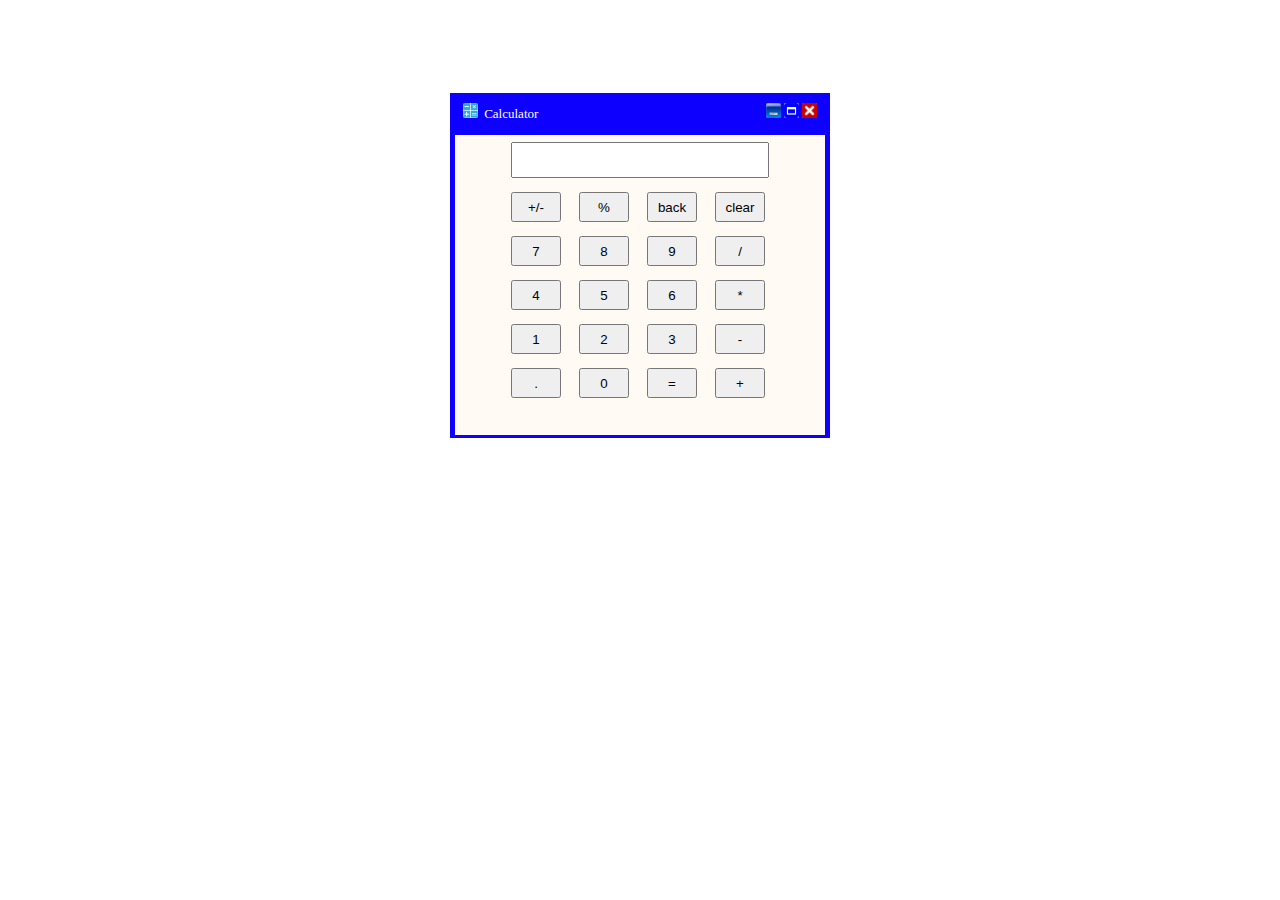
<file: Calculator-UI/Index.html>
<!DOCTYPE html>
<html lang="en">
<head>
    <meta charset="UTF-8">
    <meta name="viewport" content="width=device-width, initial-scale=1.0">
    <title>Calculator HTML</title>
    <link rel="stylesheet" href="stylesheet.css">
</head>
<body>
    <center>
        <br><br><br><br>
        <div class="Outer">
            <p>
            <img src="./img1.PNG" alt="" class="Calculator"> &nbsp;Calculator &nbsp;&nbsp;&nbsp;&nbsp;&nbsp;&nbsp;&nbsp;&nbsp;&nbsp;&nbsp;&nbsp;&nbsp;&nbsp;&nbsp;&nbsp;&nbsp;&nbsp;&nbsp;&nbsp;&nbsp;&nbsp;&nbsp;&nbsp;&nbsp;&nbsp;&nbsp;&nbsp;&nbsp;&nbsp;&nbsp;&nbsp;&nbsp;&nbsp;&nbsp;&nbsp;&nbsp;&nbsp;&nbsp;&nbsp;&nbsp;&nbsp;&nbsp;&nbsp;&nbsp;&nbsp;&nbsp;&nbsp;&nbsp;&nbsp;&nbsp;&nbsp;&nbsp;&nbsp;&nbsp;&nbsp;&nbsp;&nbsp;&nbsp;&nbsp;&nbsp;&nbsp;&nbsp;&nbsp;&nbsp;&nbsp;&nbsp;&nbsp;&nbsp;
            <img src="./img2.jpeg" alt="">
            <img src="./img3.png" alt="">
            <img src="./img4.jpg" alt=""></p>

            <div class="inner"> 
                <table border="0" cellpadding="7" width="80" cellspacing="0">
                    <tr>
                        <td colspan="4"><input type="text" name="input" id=""></td>
                    </tr>
                    <tr>
                        <td><button class="opeators">+/-</button></td>
                        <td><button class="opeators">%</button></td>
                        <td><button class="back">back</button></td>
                        <td><button class="clear">clear</button></td>
                    </tr>
                    <tr>
                        <td><button class="number">7</button></td>
                        <td><button class="number">8</button></td>
                        <td><button class="number">9</button></td>
                        <td><button class="operators">/</button></td>
                    </tr>
                    <tr>
                        <td><button class="number">4</button></td>
                        <td><button class="number">5</button></td>
                        <td><button class="number">6</button></td>
                        <td><button class="operator">*</button></td>
                    </tr>
                    <tr>
                        <td><button class="number">1</button></td>
                        <td><button class="number">2</button></td>
                        <td><button class="number">3</button></td>
                        <td><button class="operators">-</button></td>
                    </tr>
                    <tr>
                        <td><button class="dot">.</button></td>
                        <td><button class="number">0</button></td>
                        <td><button class="opeators">=</button></td>
                        <td><button class="operators">+</button></td>
                    </tr>
                </table>
            </div>
        </div>
    </center>
    
</body>
</html>
</file>
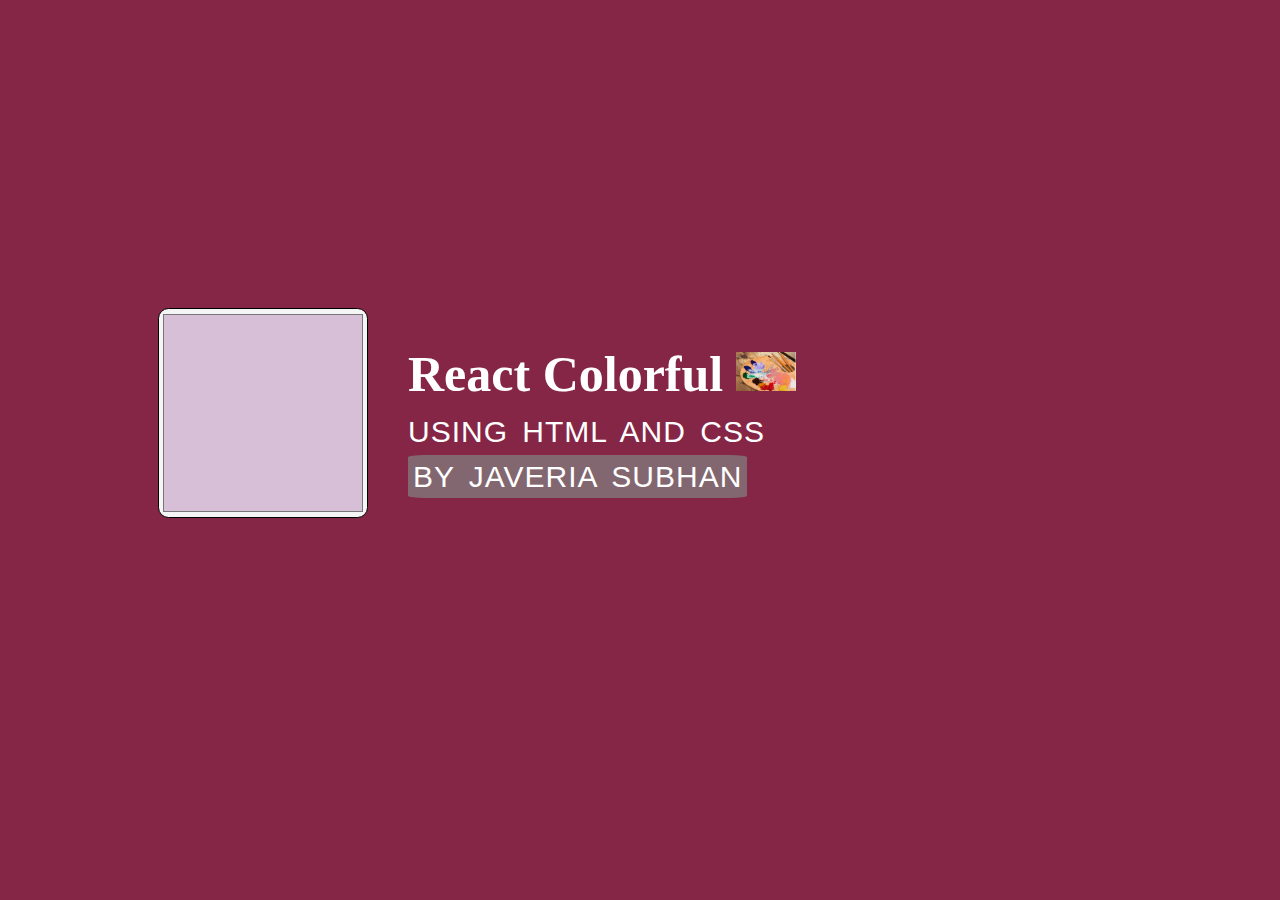
<file: Color Picker/Index.html>
<!DOCTYPE html>
<html lang="en">
<head>
    <meta charset="UTF-8">
    <meta name="viewport" content="width=device-width, initial-scale=1.0">
    <link rel="stylesheet" href="style.css">
    <title>Document</title>
</head>
<body>
    <input type="color" name="" id="" class="input" value="#d8bfd8">
    <div>
        <h1>React Colorful <img src="./paint.JPG" alt=""></h1>
        <p>Using HTML and CSS</p>
        <P><SPAN>By Javeria Subhan</SPAN></P>
    </div>
</body>
</html>
</file>
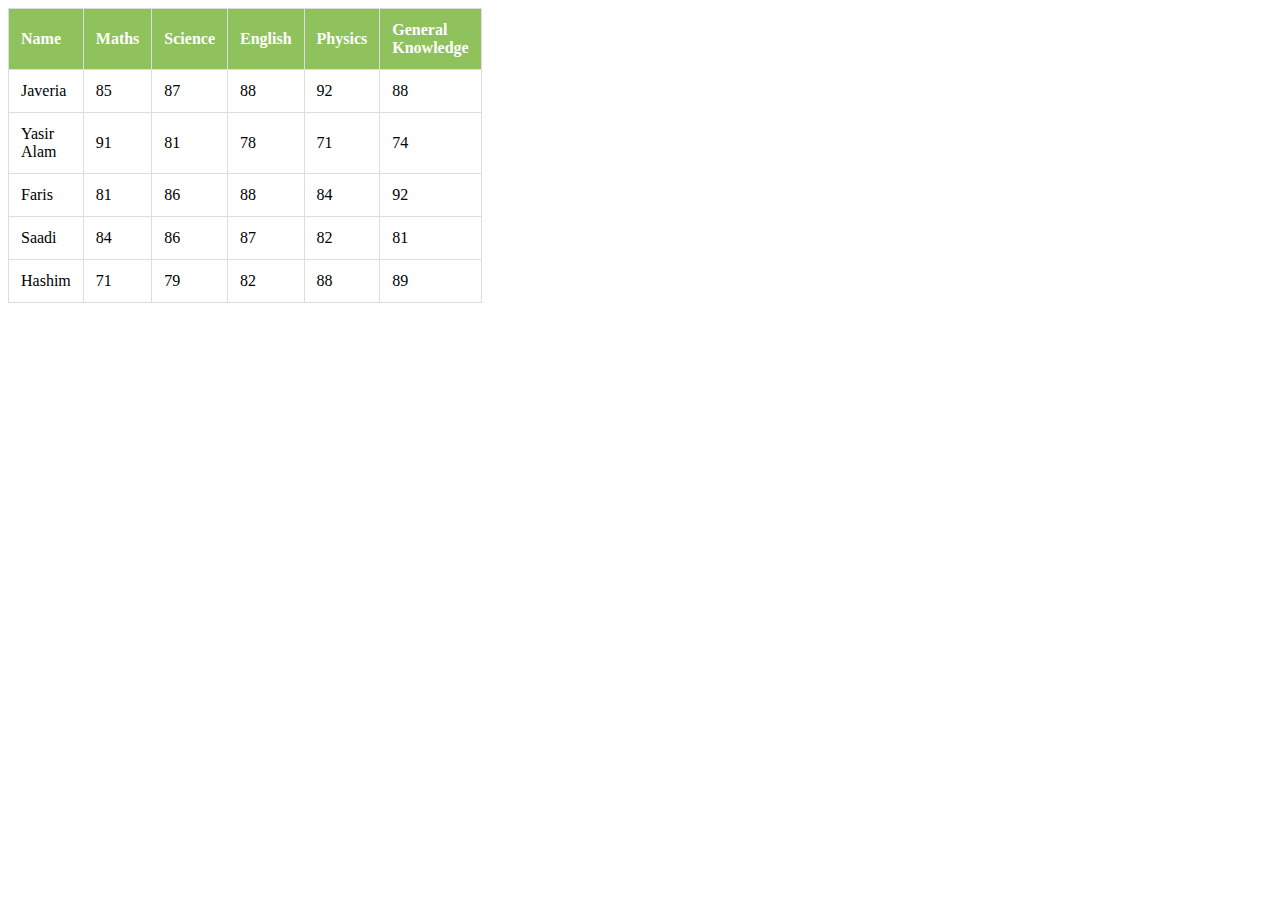
<file: Marksheet/Index.html>
<!DOCTYPE html>
<html lang="en">
<head>
    <meta charset="UTF-8">
    <meta name="viewport" content="width=device-width, initial-scale=1.0">
    <title>Students Mark Sheet</title>
    <style>
        th, td {
            padding: 12px;
            border: 1px solid #ddd;
        }
    </style>
</head>
<body>
    <table style="width: 50px; border-collapse: collapse; text-align: left;">
        <tr style="background-color: #8FC15D; color: white;">
            <th>Name</th>
            <th>Maths</th>
            <th>Science</th>
            <th>English</th>
            <th>Physics</th>
            <th>General Knowledge</th>
        </tr>
        <tr style="background-color: white;">
            <td>Javeria</td>
            <td>85</td>
            <td>87</td>
            <td>88</td>
            <td>92</td>
            <td>88</td>
        </tr>
        <tr>
            <td>Yasir Alam</td>
            <td>91</td>
            <td>81</td>
            <td>78</td>
            <td>71</td>
            <td>74</td>
        </tr>
        <tr>
            <td>Faris</td>
            <td>81</td>
            <td>86</td>
            <td>88</td>
            <td>84</td>
            <td>92</td>
        </tr>
        <tr>
            <td>Saadi</td>
            <td>84</td>
            <td>86</td>
            <td>87</td>
            <td>82</td>
            <td>81</td>
        </tr>
        <tr>
            <td>Hashim</td>
            <td>71</td>
            <td>79</td>
            <td>82</td>
            <td>88</td>
            <td>89</td>
        </tr>
    </table>
</body>
</html>
</file>
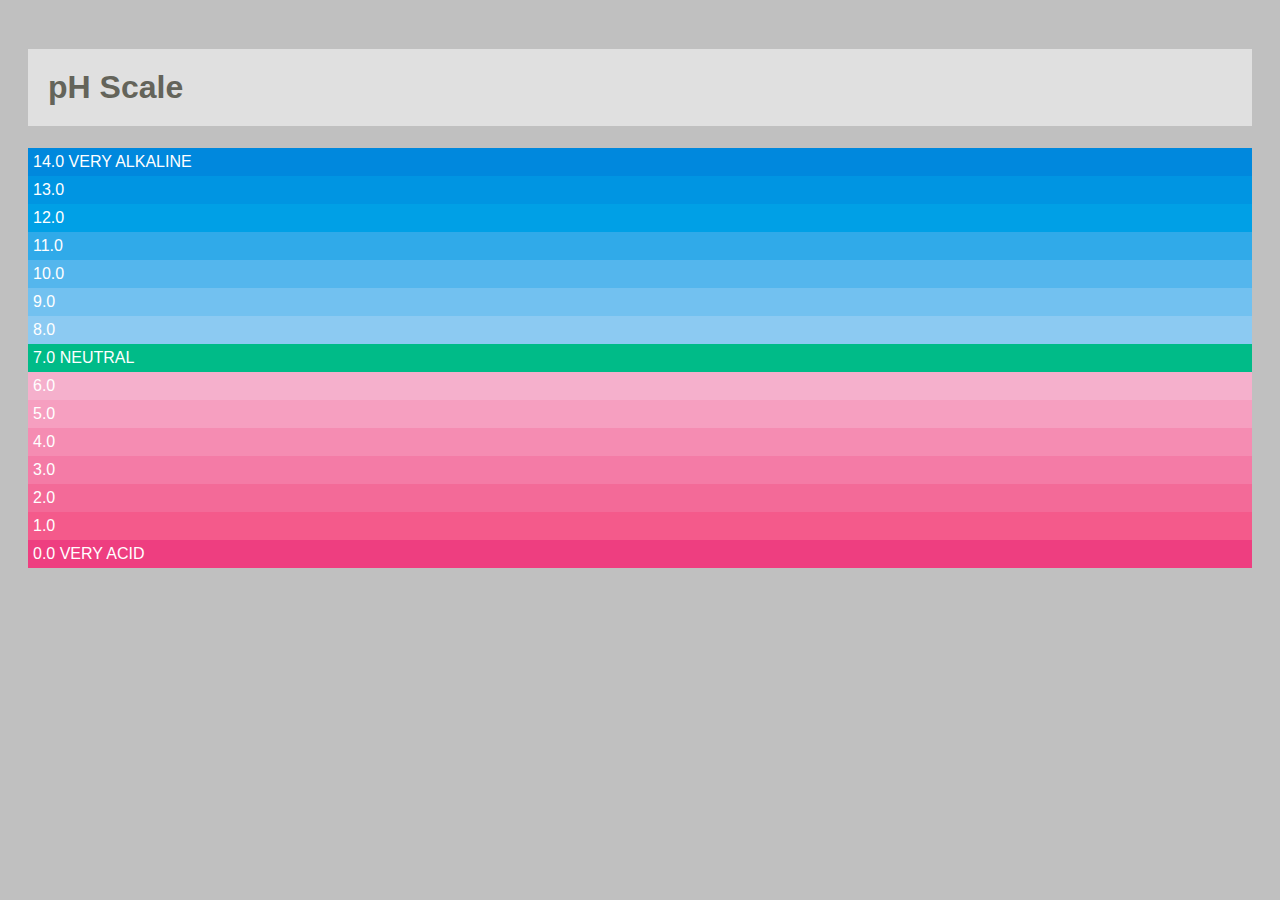
<file: ph-Scale/Index.html>
<!DOCTYPE html>
<html lang="en">
<head>
    <meta charset="UTF-8">
    <meta name="viewport" content="width=device-width, initial-scale=1.0">
    <link rel="stylesheet" href="style.css">
    <title>PH Scale</title>
</head>
<body>
    <h1>pH Scale</h1>
 <p class="fourteen">14.0 VERY ALKALINE</p>
 <p class="thirteen">13.0</p>
 <p class="twelve">12.0</p>
 <p class="eleven">11.0</p>
 <p class="ten">10.0</p>
 <p class="nine">9.0</p>
 <p class="eight">8.0</p>
 <p class="seven">7.0 NEUTRAL</p>
 <p class="six">6.0</p>
 <p class="five">5.0</p>
 <p class="four">4.0</p>
 <p class="three">3.0</p>
 <p class="two">2.0</p>
 <p class="one">1.0</p>
 <p class="zero">0.0 VERY ACID</p>
</body>
</html>
</file>
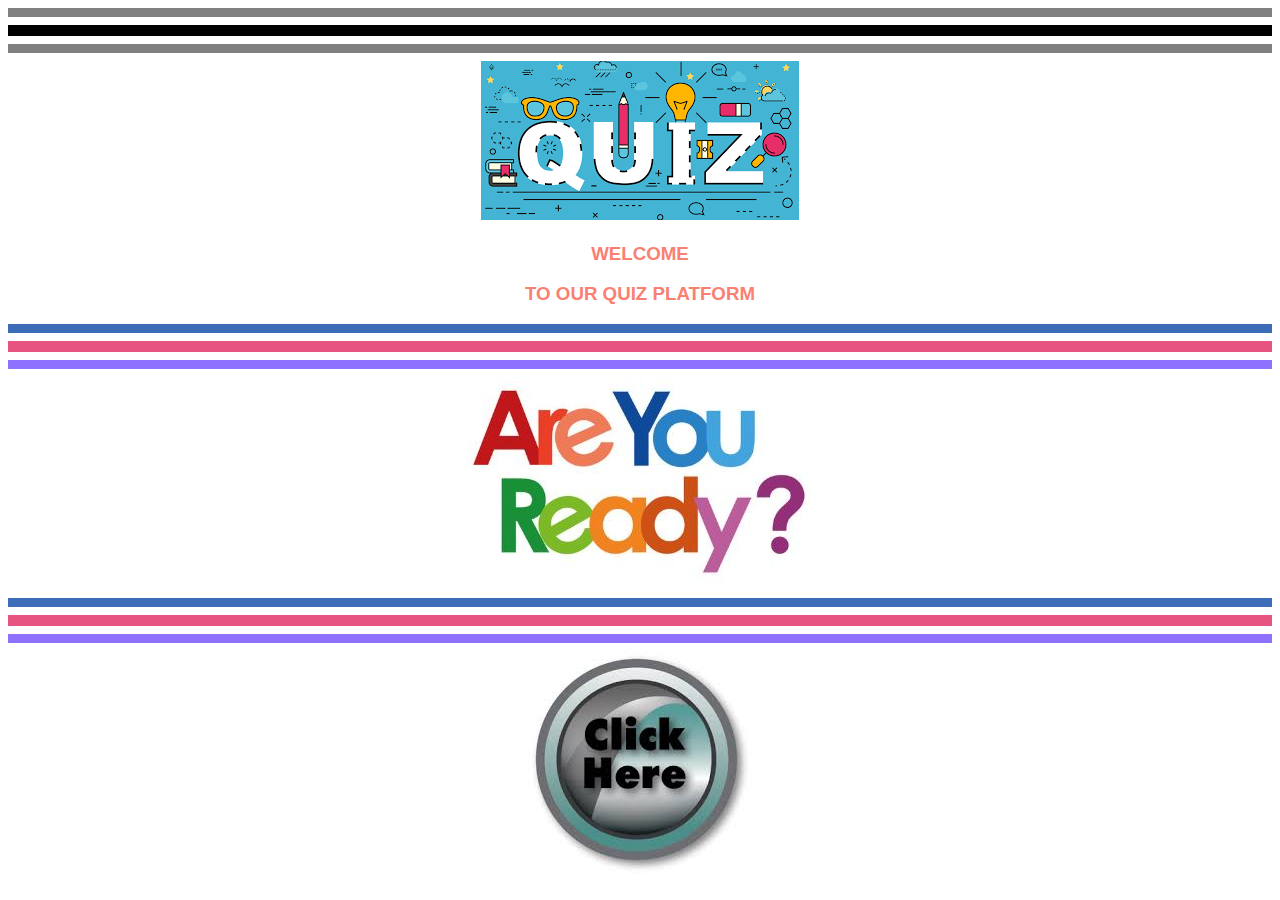
<file: QUIZ/Index.html>
<!DOCTYPE html>
<html lang="en">
<head>
    <meta charset="UTF-8">
    <meta name="viewport" content="width=device-width, initial-scale=1.0">
    <title>Quiz</title>
</head>
<body>
    <hr size="9" color="grey">
    <hr size="11" color="black">
    <hr size="9" color="grey">
    <center>
        <img src="./images.png" alt="">
        <h3 style="font-family: 'Trebuchet MS', 'Lucida Sans Unicode', 'Lucida Grande', 'Lucida Sans', Arial, sans-serif; color: salmon;">WELCOME</h3>
        <h3 style="font-family: 'Trebuchet MS', 'Lucida Sans Unicode', 'Lucida Grande', 'Lucida Sans', Arial, sans-serif; color: salmon;">TO OUR QUIZ PLATFORM</h3>
    </center>
        <hr size="9" color="#3d6cb9">
        <hr size="11" color="#E75480">
        <hr size="9" color="#8f71ff">   
    <center>
        <img src="./img1.JPG" alt=""><br>
    </center>
    <hr size="9" color="#3d6cb9">
    <hr size="11" color="#E75480">
    <hr size="9" color="#8f71ff">
    <center>
        <a href="Quiz.html" target="_blank"><img src="./images.jpg" alt=""></a>
    </center>
</body>
</html>
</file>
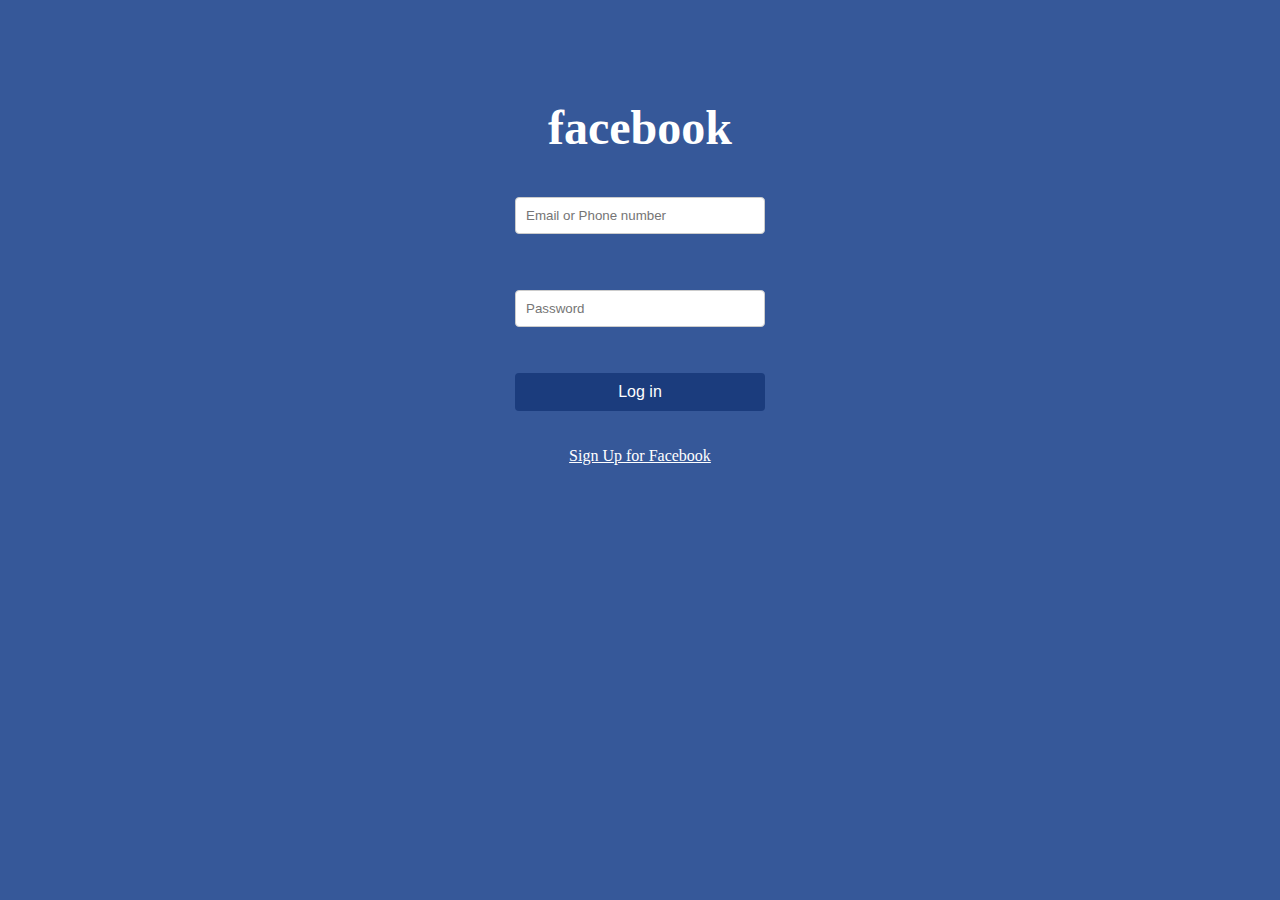
<file: facebook-login-page/Facebook.html>
<!DOCTYPE html>
<html lang="en">
<head>
    <meta charset="UTF-8">
    <meta name="viewport" content="width=device-width, initial-scale=1.0">
    <title>Document</title>
    <link rel="stylesheet" href="Stylesheet.css">
</head>
<body>
    <h1>facebook</h1>
            <form action="#">
                <input type="email" name="" id="" placeholder="Email or Phone number"required> <br> <br> <br>
                <input type="password" name="" id="" placeholder="Password" required> <br> <br> <br>
                <input type="submit" value="Log in" size="4900px"> <br> <br> <br>
            </form>
            <a href="#">Sign Up for Facebook</a>
</body>
</html>
</file>
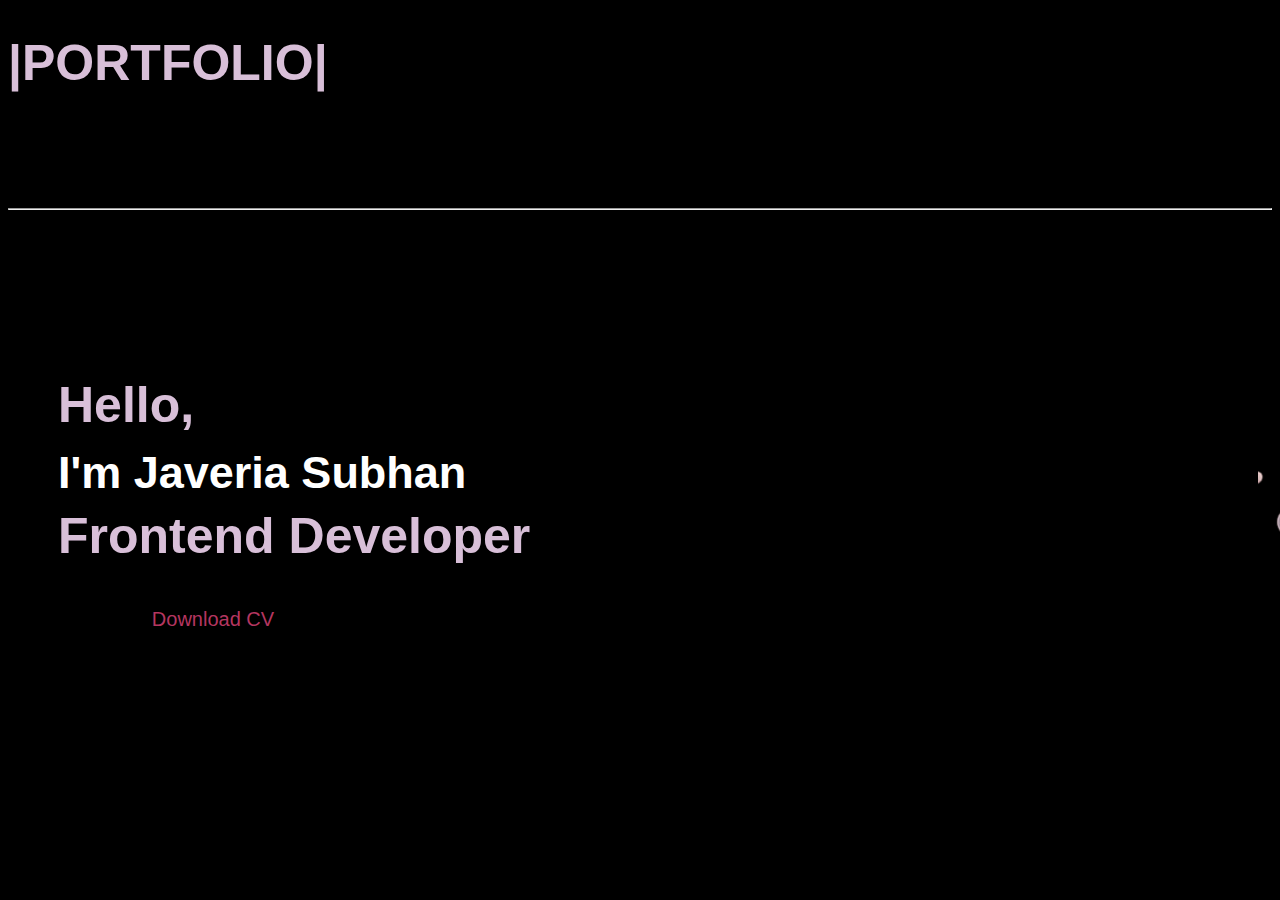
<file: portfolio-website/Index (2).html>
<!DOCTYPE html>
<html lang="en">
<head>
    <meta charset="UTF-8">
    <meta name="viewport" content="width=device-width, initial-scale=1.0">
    <link rel="stylesheet" href="Stylesheet.css">
    <link rel="shortcut icon" href="./logo.PNG" type="image/x-icon">
    <title>Port Folio</title>
</head>
<body>
    <nav>
    <h1>|PORTFOLIO|</h1>
    <div class="Links">
    <a href="">Home</a>
    <a href="">About</a>
    <a href="">Skills</a>
    <a href="">Services</a>
    <a href="">Contact</a>
    </div>
    </nav>
    <hr>
    <br><br><br><br><br><br>
    <div class="div">
    <h1>Hello,</h1> 
    <br><br><br>
    <h1 class="intro">I'm Javeria Subhan </h1>
    <br>
    <h1 class="line">Frontend Developer</h1>
    <button class="button">
        <a href="./CV.PNG" download="CV.PNG">Download CV</a>
    </button>
    <img src="./animated_pic-removebg-preview.png" alt="">
</div>
</body>
</html>
</file>
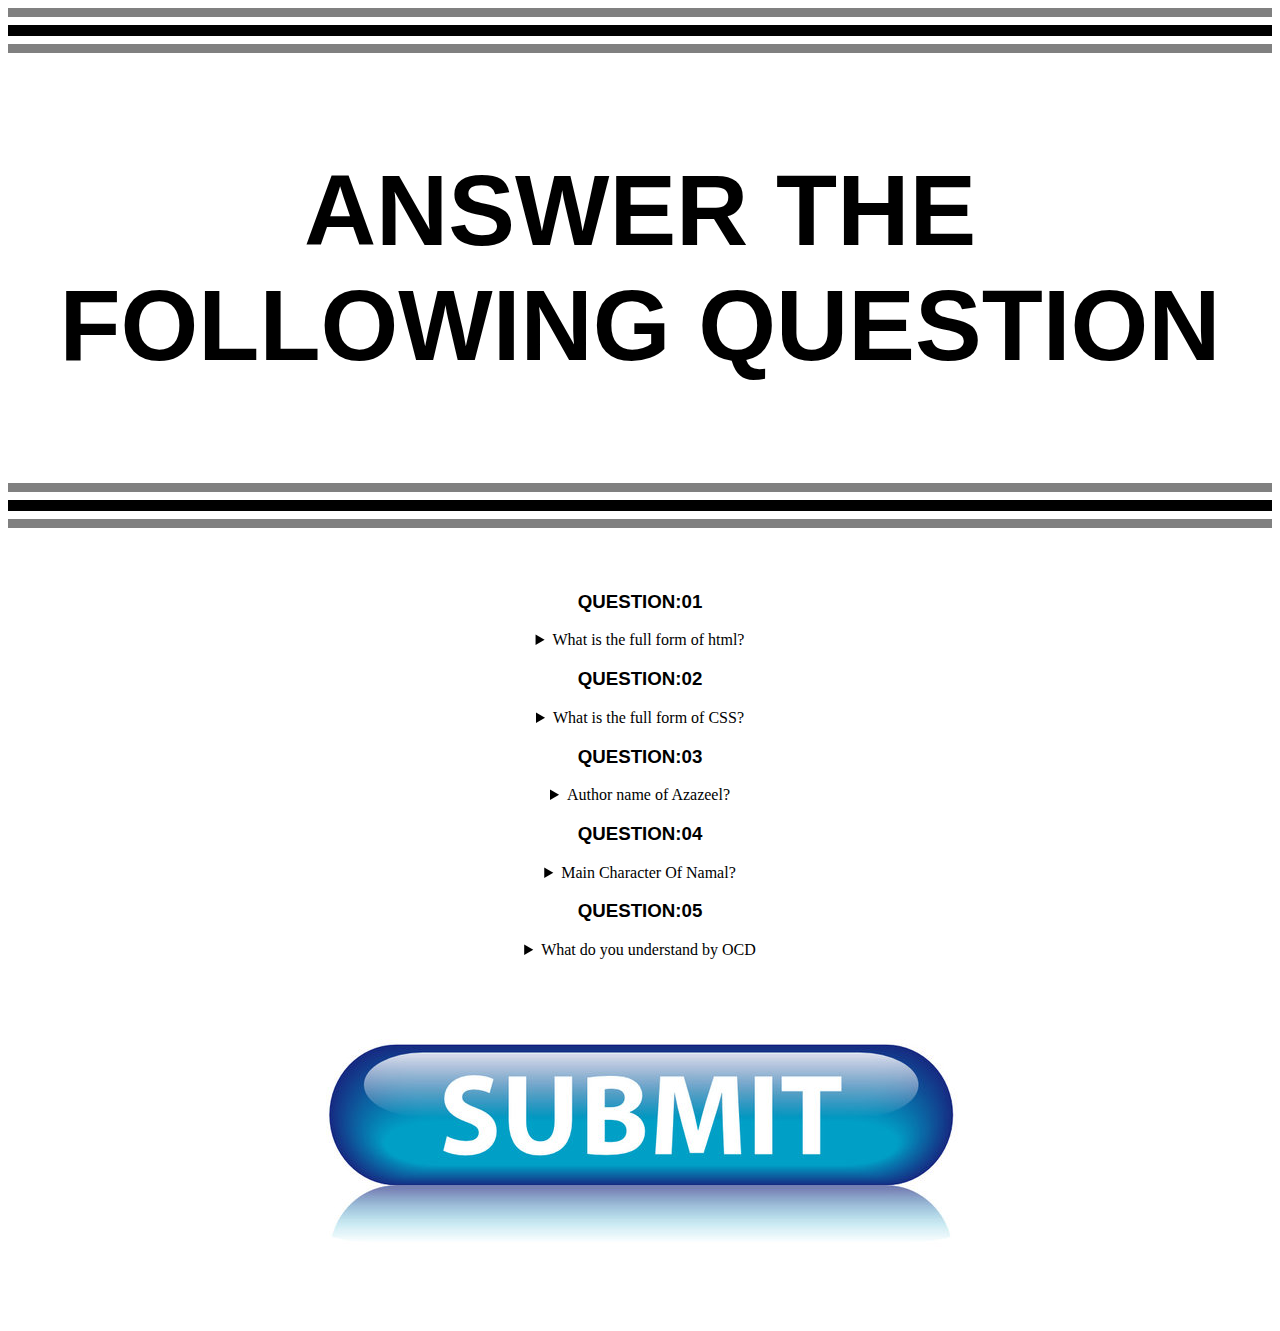
<file: QUIZ/Quiz.html>
<!DOCTYPE html>
<html lang="en">
<head>
    <meta charset="UTF-8">
    <meta name="viewport" content="width=device-width, initial-scale=1.0">
    <title>QUIZ</title>

</head>
<body>
    <hr size="9" color="grey">
    <hr size="11" color="black">
    <hr size="9" color="grey">
    <center>
        <h3 style="font-family: 'Lucida Sans', 'Lucida Sans Regular', 'Lucida Grande', 'Lucida Sans Unicode', Geneva, Verdana, sans-serif; color: black; font-size: 100px;">ANSWER THE FOLLOWING QUESTION</h3>
    </center>
    <hr size="9" color="grey">
    <hr size="11" color="black">
    <hr size="9" color="grey">
    <br><br>
<center>
    <h3 style="font-family: 'Trebuchet MS', 'Lucida Sans Unicode', 'Lucida Grande', 'Lucida Sans', Arial, sans-serif;" color="black">QUESTION:01
    </h3>
    <details>
        <summary>What is the full form of html?</summary>
            <p>1.Hyper Text Markup Language</p>
            <p>2.Hyper Text Makeup language</p>
            <p>3.Higher Text Markup Lnaguage</p>
    </details>
    
    <h3 style="font-family: 'Trebuchet MS', 'Lucida Sans Unicode', 'Lucida Grande', 'Lucida Sans', Arial, sans-serif;" color="black">QUESTION:02
    </h3>
    <details>
        <summary>What is the full form of CSS?</summary>
            <p>1.Cascading Style Sheet</p>
            <p>2.Cscading Style Sheets</p>
            <p>3.Cascading Sheet Style</p>
    </details>

    <h3 style="font-family: 'Trebuchet MS', 'Lucida Sans Unicode', 'Lucida Grande', 'Lucida Sans', Arial, sans-serif;" color="black">QUESTION:03
    </h3>
    <details>
        <summary>Author name of Azazeel?</summary>
            <p>1.Rabia Khan</p>
            <p>2.Rabia Sajjad</p>
            <p>3.Nemrah Ahmed</p>
    </details>

    <h3 style="font-family: 'Trebuchet MS', 'Lucida Sans Unicode', 'Lucida Grande', 'Lucida Sans', Arial, sans-serif;" color="black">QUESTION:04
    </h3>
    <details>
        <summary>Main Character Of Namal?</summary>
            <p>1.Hashim Kardar</p>
            <p>2.Saadi Yousuf</p>
            <p>3.Faris Ghazi</p>
    </details>

    <h3 style="font-family: 'Trebuchet MS', 'Lucida Sans Unicode', 'Lucida Grande', 'Lucida Sans', Arial, sans-serif;" color="black">QUESTION:05
    </h3>
    <details>
        <summary>What do you understand by OCD</summary>
            <p>1.Obsessive Compulsive Disorder</p>
            <p>2.Obsessed Communication Disorder</p>
            <p>3.One Communication Diorder</p>
    </details>
    <a href="Index.html"><img src="./pic2.jpg" alt=""></a>
</body>
</html>
</file>
<file: Calculator-UI/stylesheet.css>
.Outer{
    background-color: rgb(13, 0, 255);
    width: 380px;
    height: 345px;
}
.inner{
    width: 370px;
    height: 300px;
    background-color: rgb(255, 251, 244);
}
img{
    width: 15px;
    height: 15px;
    margin-top: 10px;
    border-radius: 2px;
}
.Calculator{
    width: 15px;
    height: 15px;
    border-radius: 2px;
    align-items: left;
}
p{
    font-size: 13px;
    color: white;
}
button{
    width: 50px;
    text-align: center;
    height: 30px;
}
input{
    width: 250px;
    height: 30px;
}
button:hover{
    background-color: rgba(225, 221, 221, 0.944);
    border: 1px solid black;
    border-radius: 2px;
}
</file>
<file: Color Picker/style.css>
body{
    background-color: rgb(134, 38, 70);
}
.input{
    margin-left: 150px;
    margin-top: 300px;
    height: 210px;
    width: 210px;
    border-radius: 5%;
    background-color: whitesmoke;
}
img{
    width: 60px;
}
div{
    margin-left: 400px;
    margin-top: -200px;
    line-height: 0.5;
}
h1{
    font-family: cursive;
    color: white;
    font-size: 50px;
}
p{
    color: white;
    text-transform: uppercase;
    font-family: sans-serif;
    word-spacing: 5px;
    font-size: 30px;
    letter-spacing: 1px;
}
span{
    background-color: rgba(128, 128, 128, 0.726);
    padding-top: 5px;
    padding-left: 5px;
    padding-right: 5px;
    padding-bottom: 5px;
    border-radius: 5%;
    letter-spacing: 1px;
}
</file>
<file: ph-Scale/style.css>
body {
    background-color: silver;
    color: white;
    padding: 20px;
    font-family: Arial, Verdana, sans-serif;}
    h1 {
    background-color: #ffffff;
    background-color: hsla(0,100%,100%,0.5);
    color: #64645A;
    padding: inherit;}
    p {
    padding: 5px;
    margin: 0px;}
    p.zero {
    background-color: rgb(238,62,128);}
    p.one {
    background-color: rgb(244,90,139);}
    p.two {
    background-color: rgb(243,106,152);}
    p.three {
    background-color: rgb(244,123,166);}
    p.four {
    background-color: rgb(245,140,178);}
    p.five {
    background-color: rgb(246,159,192);}
    p.six {
    background-color: rgb(245,176,204);}
    p.seven {
    background-color: rgb(0,187,136);}
    p.eight {
    background-color: rgb(140,202,242);}
    p.nine {
    background-color: rgb(114,193,240);}
    p.ten {
    background-color: rgb(84,182,237);}
    p.eleven {
    background-color: rgb(48,170,233);}
    p.twelve {
    background-color: rgb(0,160,230);}
    p.thirteen {
    background-color: rgb(0,149,226);}
    p.fourteen {
    background-color: rgb(0,136,221);}
</file>
<file: facebook-login-page/Stylesheet.css>
body{
    background-color:#365899 ;
    text-align: center;
    margin-top: 100px;
}
h1{
    color: white;
    font-size: 48px;
}
input[type="email"], input[type="password"] {
            width: 250px;
            padding: 10px;
            margin: 10px;
            border: 1px solid #ccc;
            border-radius: 4px;
            box-sizing: border-box;
        }
input[type="submit"] {
            width: 250px;
            padding: 10px;
            background-color: #1b3c7d;
            border: none;
            border-radius: 4px;
            color: white;
            font-size: 16px;
            cursor: pointer;
}
input[type="submit"]:hover{
    background-color: #061635;
}
a{
    color: white;
}
a:hover{
    text-decoration: underline;
    color: #061635;
}
</file>
<file: portfolio-website/Stylesheet.css>
*{
    background-color: black;
    color: white;
}
.Links{
    word-spacing: 19px;
    margin-left: 1360px;
    margin-top: -65px;
}
h1{
    color: thistle;
    font-size: 40px;
}
a{
    text-decoration: none;
    color: white;
    font-size: 25px;
}
.Links a:hover{
    color: thistle;
}
nav{
    position: sticky;
}
.div{
    margin-left: 50px;
    margin-top: 50px;
}
h1{
    font-family: 'Trebuchet MS', 'Lucida Sans Unicode', 'Lucida Grande', 'Lucida Sans', Arial, sans-serif;
    color: thistle ;
    font-size: 50px; 
     
}
.intro{
    color: white;
    font-family: Arial, Helvetica, sans-serif;
    font-size: 45px;
    margin-top: -75px;
}
.line{
    margin-top: -40px;
    font-size: 50px;
}
.button{
    border-radius: 10px;
    width: 150px;
    padding-top: 10px;
    padding-bottom: 10px;
    border-style: none;
    margin-left: 80px;
    position: fixed;
}
.button a{
    color: rgb(181, 54, 96);
    font-size: 20px;
    text-decoration: none;
}
.button:hover{
    background-color: black;
    border: 1px solid white;
}
.button:hover a{
    color: white;
}
img{
    margin-left: 1200px;
    margin-top: -250px;
    
}
</file>
